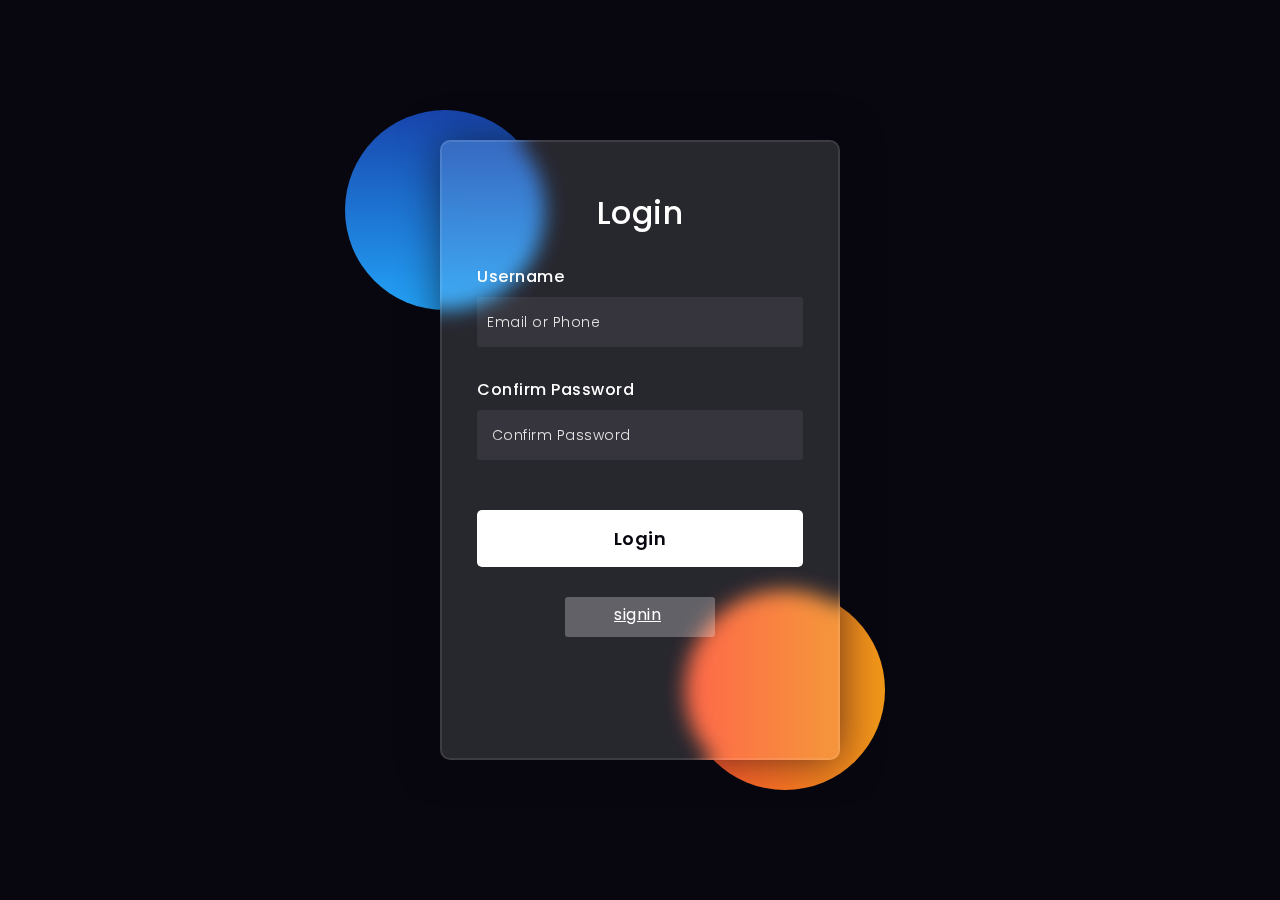
<file: Signin.html>
<!DOCTYPE html>
<html lang="en">
<head>
  <!-- Design by foolishdeveloper.com -->
    <title>Glassmorphism login Form Tutorial in html css</title>
 
    <link rel="preconnect" href="https://fonts.gstatic.com">
    <link rel="stylesheet" href="https://cdnjs.cloudflare.com/ajax/libs/font-awesome/5.15.4/css/all.min.css">
    <link href="https://fonts.googleapis.com/css2?family=Poppins:wght@300;500;600&display=swap" rel="stylesheet">
    <!--Stylesheet-->
    <style media="screen">
      *,
*:before,
*:after{
    padding: 0;
    margin: 0;
    box-sizing: border-box;
}
body{
    background-color: #080710;
}
.background{
    width: 430px;
    height: 520px;
    position: absolute;
    transform: translate(-50%,-50%);
    left: 50%;
    top: 50%;
}
.background .shape{
    height: 200px;
    width: 200px;
    position: absolute;
    border-radius: 50%;
}
.shape:first-child{
    background: linear-gradient(
        #1845ad,
        #23a2f6
    );
    left: -80px;
    top: -80px;
}
.shape:last-child{
    background: linear-gradient(
        to right,
        #ff512f,
        #f09819
    );
    right: -30px;
    bottom: -80px;
}
form{
    height: 620px;
    width: 400px;
    background-color: rgba(255,255,255,0.13);
    position: absolute;
    transform: translate(-50%,-50%);
    top: 50%;
    left: 50%;
    border-radius: 10px;
    backdrop-filter: blur(10px);
    border: 2px solid rgba(255,255,255,0.1);
    box-shadow: 0 0 40px rgba(8,7,16,0.6);
    padding: 50px 35px;
}
form *{
    font-family: 'Poppins',sans-serif;
    color: #ffffff;
    letter-spacing: 0.5px;
    outline: none;
    border: none;
}
form h3{
    font-size: 32px;
    font-weight: 500;
    line-height: 42px;
    text-align: center;
}

label{
    display: block;
    margin-top: 30px;
    font-size: 16px;
    font-weight: 500;
}
input{
    display: block;
    height: 50px;
    width: 100%;
    background-color: rgba(255,255,255,0.07);
    border-radius: 3px;
    padding: 0 10px;
    margin-top: 8px;
    font-size: 14px;
    font-weight: 300;
}
::placeholder{
    color: #e5e5e5;
}
button{
    margin-top: 50px;
    width: 100%;
    background-color: #ffffff;
    color: #080710;
    padding: 15px 0;
    font-size: 18px;
    font-weight: 600;
    border-radius: 5px;
    cursor: pointer;
}
.social{
  margin-top: 30px;
  display: flex;
  align-items: center;
  justify-content: center;
}
.social div{
  background: red;
  width: 150px;
  border-radius: 3px;
  padding: 5px 10px 10px 5px;
  background-color: rgba(255,255,255,0.27);
  color: #eaf0fb;
  text-align: center;
}
.social div:hover{
  background-color: rgba(255,255,255,0.47);
}
.social .fb{
  margin-left: 25px;
}
.social i{
  margin-right: 4px;
}

    </style>
</head>
<body>
    <div class="background">
        <div class="shape"></div>
        <div class="shape"></div>
    </div>
    <form method="post" action="Signin.php">
        <h3>Login</h3>

        <label for="username">Username</label>
        <input type="text" placeholder="Email or Phone" name="username" id="username" required>

        <label for="password">Confirm Password</label>
        <input type="password" placeholder=" Confirm Password" name="password" id="password" required>

        <button>Login</button>
        <div class="social">
         <center> <div class="go">  <a href="Signup.html">signin</a></div></center>
          
        </div>
    </form>
</body>
</html>
</file>
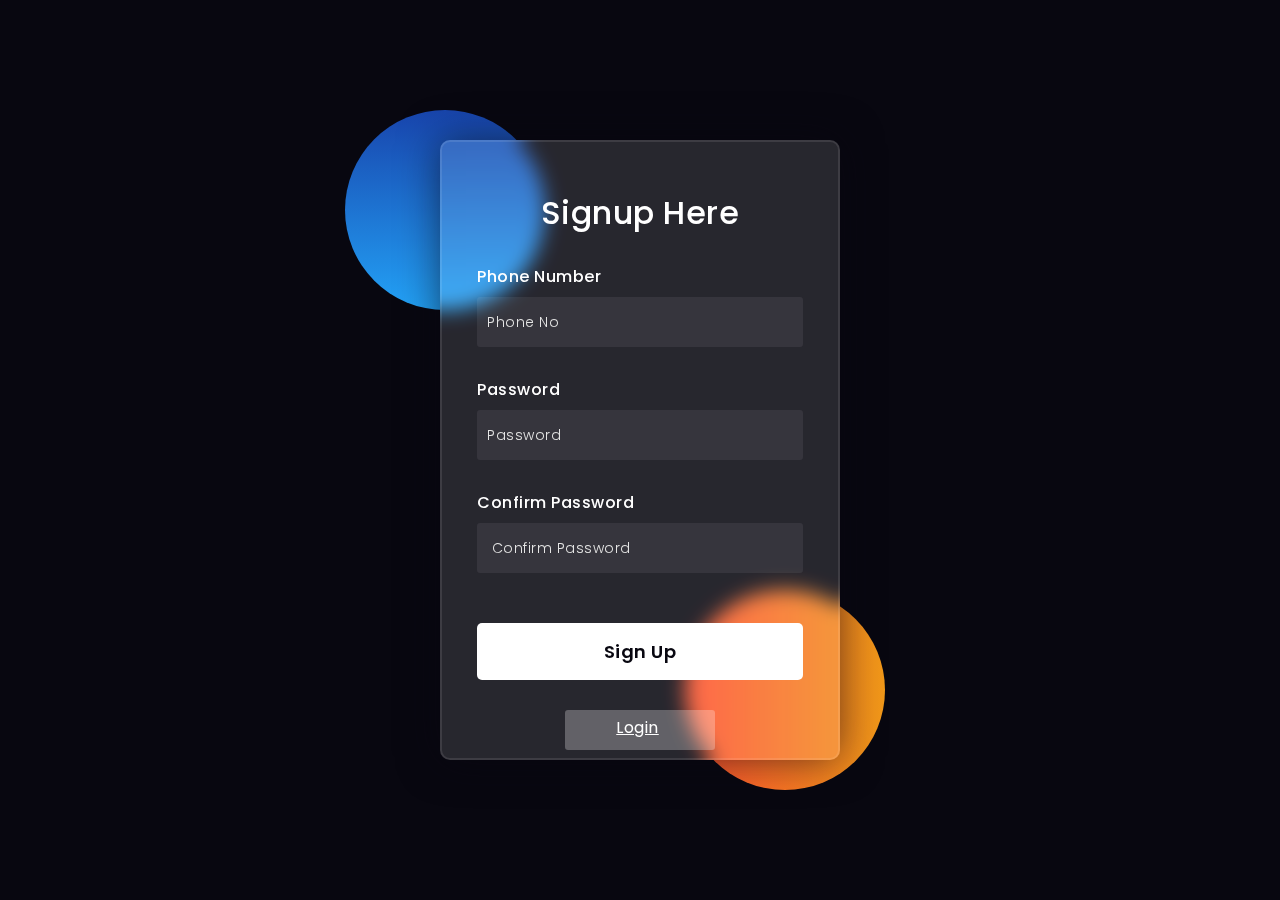
<file: Signup.html>
<!DOCTYPE html>
<html lang="en">
<head>
  <!-- Design by foolishdeveloper.com -->
    <title>Glassmorphism login Form Tutorial in html css</title>
 
    <link rel="preconnect" href="https://fonts.gstatic.com">
    <link rel="stylesheet" href="https://cdnjs.cloudflare.com/ajax/libs/font-awesome/5.15.4/css/all.min.css">
    <link href="https://fonts.googleapis.com/css2?family=Poppins:wght@300;500;600&display=swap" rel="stylesheet">
    <!--Stylesheet-->
    <style media="screen">
      *,
*:before,
*:after{
    padding: 0;
    margin: 0;
    box-sizing: border-box;
}
body{
    background-color: #080710;
}
.background{
    width: 430px;
    height: 520px;
    position: absolute;
    transform: translate(-50%,-50%);
    left: 50%;
    top: 50%;
}
.background .shape{
    height: 200px;
    width: 200px;
    position: absolute;
    border-radius: 50%;
}
.shape:first-child{
    background: linear-gradient(
        #1845ad,
        #23a2f6
    );
    left: -80px;
    top: -80px;
}
.shape:last-child{
    background: linear-gradient(
        to right,
        #ff512f,
        #f09819
    );
    right: -30px;
    bottom: -80px;
}
form{
    height: 620px;
    width: 400px;
    background-color: rgba(255,255,255,0.13);
    position: absolute;
    transform: translate(-50%,-50%);
    top: 50%;
    left: 50%;
    border-radius: 10px;
    backdrop-filter: blur(10px);
    border: 2px solid rgba(255,255,255,0.1);
    box-shadow: 0 0 40px rgba(8,7,16,0.6);
    padding: 50px 35px;
}
form *{
    font-family: 'Poppins',sans-serif;
    color: #ffffff;
    letter-spacing: 0.5px;
    outline: none;
    border: none;
}
form h3{
    font-size: 32px;
    font-weight: 500;
    line-height: 42px;
    text-align: center;
}

label{
    display: block;
    margin-top: 30px;
    font-size: 16px;
    font-weight: 500;
}
input{
    display: block;
    height: 50px;
    width: 100%;
    background-color: rgba(255,255,255,0.07);
    border-radius: 3px;
    padding: 0 10px;
    margin-top: 8px;
    font-size: 14px;
    font-weight: 300;
}
::placeholder{
    color: #e5e5e5;
}
button{
    margin-top: 50px;
    width: 100%;
    background-color: #ffffff;
    color: #080710;
    padding: 15px 0;
    font-size: 18px;
    font-weight: 600;
    border-radius: 5px;
    cursor: pointer;
}
.social{
  margin-top: 30px;
  display: flex;
  align-items: center;
  justify-content: center;
}
.social div{
  background: red;
  width: 150px;
  border-radius: 3px;
  padding: 5px 10px 10px 5px;
  background-color: rgba(255,255,255,0.27);
  color: #eaf0fb;
  text-align: center;
}
.social div:hover{
  background-color: rgba(255,255,255,0.47);
}
.social .fb{
  margin-left: 25px;
}
.social i{
  margin-right: 4px;
}

    </style>
</head>
<body>
    <div class="background">
        <div class="shape"></div>
        <div class="shape"></div>
    </div>
    <form action="Signup.php" method="post">
        <h3>Signup Here</h3>

        <label for="username">Phone Number</label>
        <input type="text" placeholder="Phone No" name="Phone No" id="Phone No" required  >

        <label for="password">Password</label>
        <input type="password" placeholder="Password" name="password" id="password" required>


        <label for="password">Confirm Password</label>
        <input type="password" placeholder=" Confirm Password" id="ConfirmPassword" required>

        <button>Sign Up</button>
        <div class="social">
         <center> <div class="go">  <a href="signin.html">Login</a></div></center>
          
        </div>
    </form>
</body>
</html>
</file>
